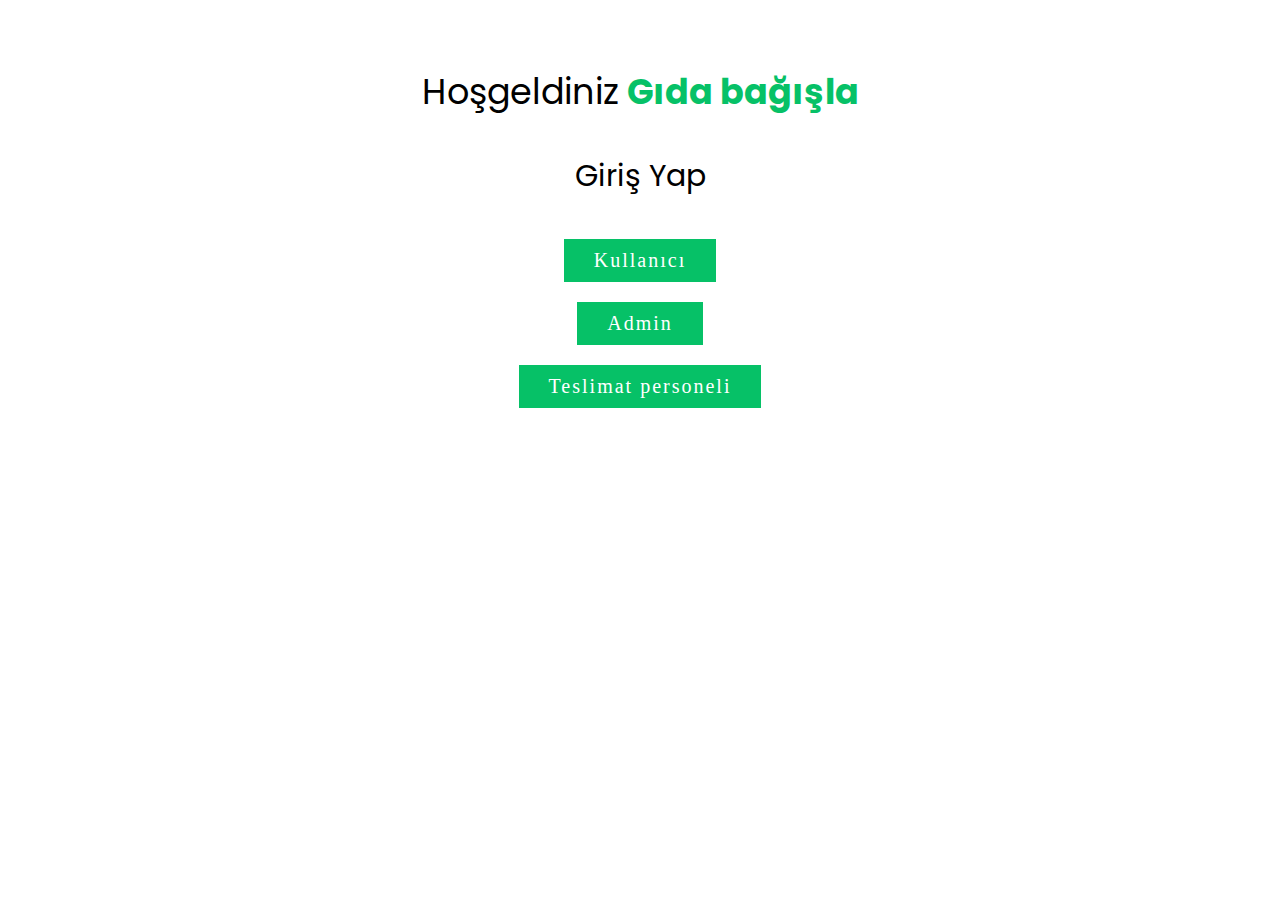
<file: Gida bagisi yonetim sistemiProje/index.html>
<!DOCTYPE html>
<html lang="en">
<head>
    <meta charset="UTF-8">
    <meta http-equiv="X-UA-Compatible" content="IE=edge">
    <meta name="viewport" content="width=device-width, initial-scale=1.0">
    <title>Document</title>
    
    <link rel="stylesheet" href="https://cdnjs.cloudflare.com/ajax/libs/font-awesome/6.3.0/css/all.min.css">
    <link rel="stylesheet" href="https://cdnjs.cloudflare.com/ajax/libs/font-awesome/6.2.1/css/all.min.css">
    <link rel="stylesheet" href="https://cdnjs.cloudflare.com/ajax/libs/font-awesome/4.7.0/css/font-awesome.min.css">
    <!-- <link rel="stylesheet" href="home.css"> -->
</head>
<style>
@import url('https://fonts.googleapis.com/css2?family=Poppins:ital,wght@0,200;0,300;0,500;0,700;0,800;1,400;1,600&display=swap');
    


    .logo{
        padding-top: 30px;
        font-size: 35px;
        text-align: center;
        font-family: 'Poppins', sans-serif;

    }
    .para{
        text-align: center;
        font-size: 30px;
        font-family: 'Poppins', sans-serif;

    }
    a{
        /* text-align: center; */
        display: inline-block;
  /* font-size: 1em; */
  font-size: 20px;
  background:#06C167;
  padding: 10px 30px;
  /* text-transform: uppercase; */
  text-decoration: none;
  font-weight: 500;
  margin:10px auto 10px auto;
  color: #fff;
  letter-spacing: 2px;
  transition: 0.2s;
    }
    a:hover {
     letter-spacing: 6px;
    }
    .log{
        /* width: 50%; */
        margin: auto;
        display:grid;
        align-items: center;
        
    
        /* border: 1px solid black; */
        /* align-items: center; */
        
    }
    .add{
        margin: auto;
        display:inline-block;
        align-items:center;
        padding-left: 540px;
    }
    #delivery{

    }
    /* .log img{
        margin: auto;
        width: auto;
        height: auto;
    } */

@media only screen and (max-width: 768px) {
    .logo{
        font-size: 30px;
        padding:50px 50px 20px 50px;
    }
    .para{
        font-size: 20px;
    }
    a{
        font-size: 18px;
    }
    .add{
        margin: auto;
        display:inline-block;
        align-items:center;
        padding-left: 30px;
    }
}
</style>
<body>
    <p class="logo"> Hoşgeldiniz <b style="color: #06C167; ">Gıda bağışla</b></p>
    <p class="para">Giriş Yap</p>
<div class="log">
    <!-- <img src="userlog.jpg" alt=""> -->
    <a href="signup.php">Kullanıcı</a>
    <a href="admin/signup.php">Admin</a>
    <i class="fa-solid fa-moped"></i>
 
    <a href="delivery/deliverysignup.php" id="teslimat personeli">    <i class="fa-regular fa-moped"></i>Teslimat personeli</a>
   
  
</div>

<div class="add">
 
</div>


    
</body>
</html>
</file>
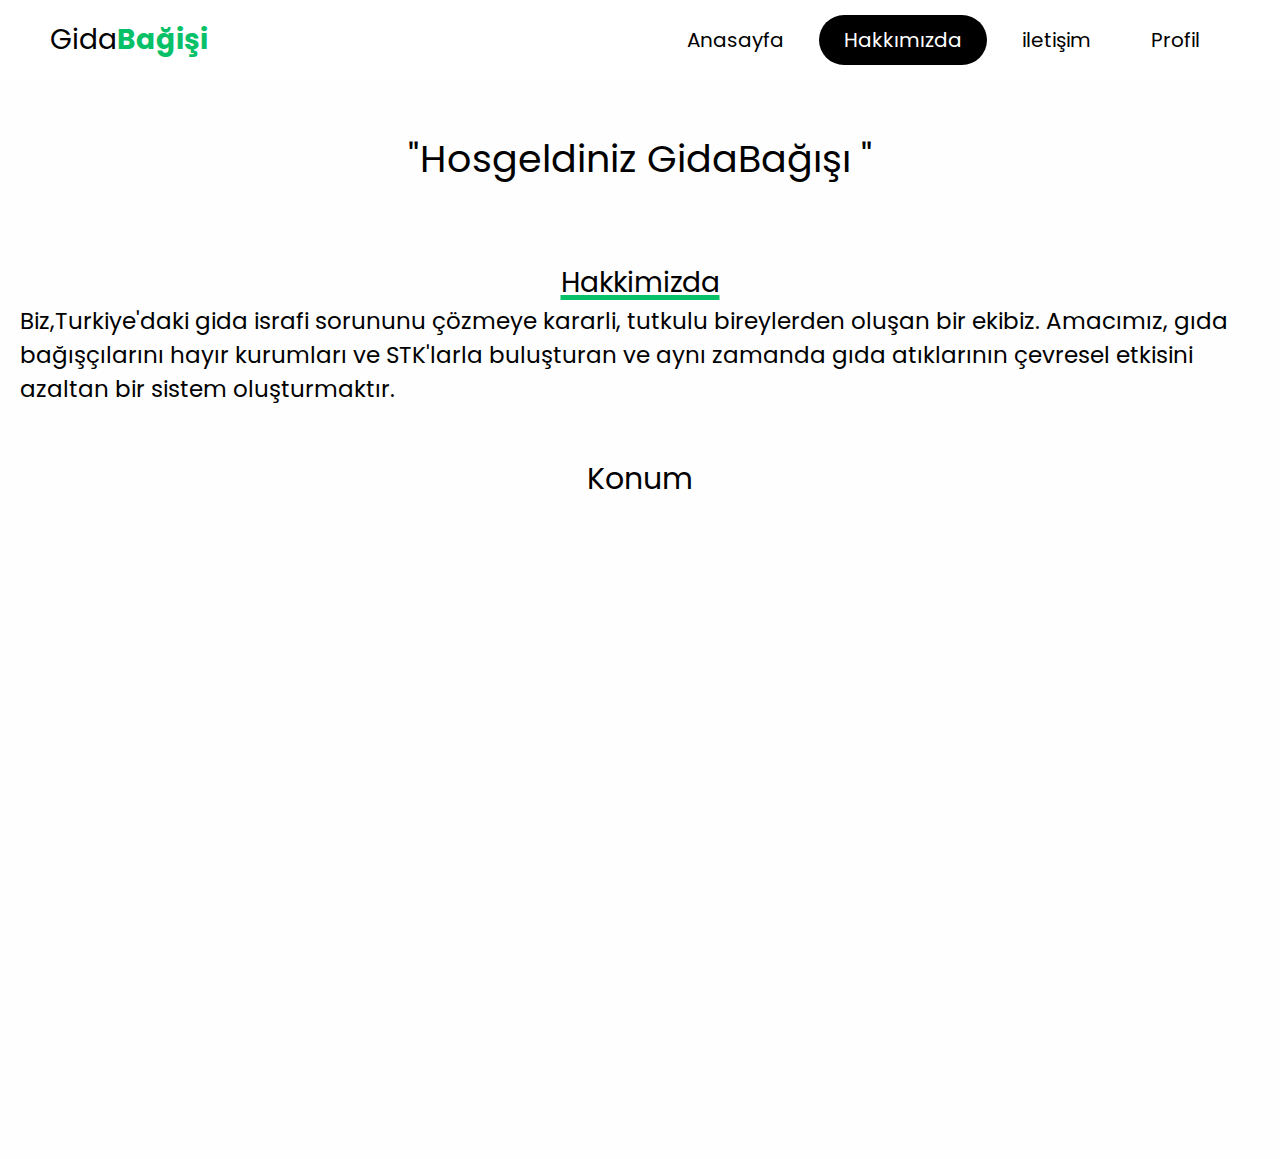
<file: Gida bagisi yonetim sistemiProje/about.html>
<!DOCTYPE html>
<html lang="en">
<head>
    <meta charset="UTF-8">
    <meta http-equiv="X-UA-Compatible" content="IE=edge">
    <meta name="viewport" content="width=device-width, initial-scale=1.0">
    <title>Hakkimizda</title>
    <link rel="stylesheet" href="home.css">
</head>
<body>
    <header>
        <div class="logo">Gida<b style="color: #06C167;">Bağişi</b></div>
       
        </div>
        <nav class="nav-bar">
            <ul>
                <li><a href="home.html" >Anasayfa</a></li>
                <li><a href="#about" class="active" >Hakkımızda</a></li>
                <li><a href="contact.html" >iletişim</a></li>
                <li><a href="profile.php" >Profil</a></li>
            </ul>
        </nav>
    </header>
  
    <style>
       
        .title{
          font-size: 38px;
          text-align: center;
          align-items: center; 
        }
       
        .gara p{
            font-size: 23px;
            margin-left: 20px;
            margin-right: 20px;
        }
          @media (max-width: 767px) {
            .gara p{
               font-size: 16px;
               /* margin-left: 10px; */
              }
            #pptslide{
                height: 200px;
                width: 300px;

            }
            #map{
              height: 200px;
                width: 300px;


            }
            #overview{
              height: 200px;
                width: 300px;
            }
            
        .title{
          font-size: 28px;
          margin: 10px;
          text-align: center;
          align-items: center; 
        }
       

          }
     
    </style>
    <br>
    <br>
    <!-- <section class="coverc">
        
    
    </section> -->
    <p class="title">"Hosgeldiniz<u> GidaBağışı</u> "</p>
    <br>
    <br>
    <br>
        <p class="heading">Hakkimizda</p>
        <!-- <p  style=" font-size:30px ; text-align: center;" > ABOUT <span>US</span> </p> -->
      
        <!-- <br> -->
      <div class="gara">
        <!-- <p>"Welcome to Food Donate, India's largest and most trusted donating platform that connects donors to verified nonprofits. FoodDonate helps you become a ray of hope for people in need. Choose a cause that is close to your heart and join hands with millions of donors like you who aim to make this world a better place."</p> -->
      
        <p>Biz,Turkiye'daki gida israfi sorununu çözmeye kararli, tutkulu bireylerden oluşan bir ekibiz. Amacımız, gıda bağışçılarını hayır kurumları ve STK'larla buluşturan ve aynı zamanda gıda atıklarının çevresel etkisini azaltan bir sistem oluşturmaktır.</p>
      </div>
      <br>

      <br>
      
<div class="map"  style="  text-align: center; padding-bottom: 50px;" >
<p  style=" font-size:30px ;" >Konum</p>
<iframe src="https://www.google.com/maps/embed?pb=!1m23!1m12!1m3!1d95418.715459158!2d32.25140898660045!3d41.63770087659292!2m3!1f0!2f0!3f0!3m2!1i1024!2i768!4f13.1!4m8!3e6!4m5!1s0x409b72335ea8fb4d%3A0x7820a074d3b17daf!2zQmFydMSxbiwgQmFydMSxbiBNZXJrZXovQmFydMSxbiwgVHVya2V5!3m2!1d41.637602!2d32.333811!4m0!5e0!3m2!1str!2str!4v1701186426402!5m2!1str!2str" width="800" height="600" style="border:0;" allowfullscreen="" loading="lazy" referrerpolicy="no-referrer-when-downgrade"></iframe></iframe>

</body>
</html>
</file>
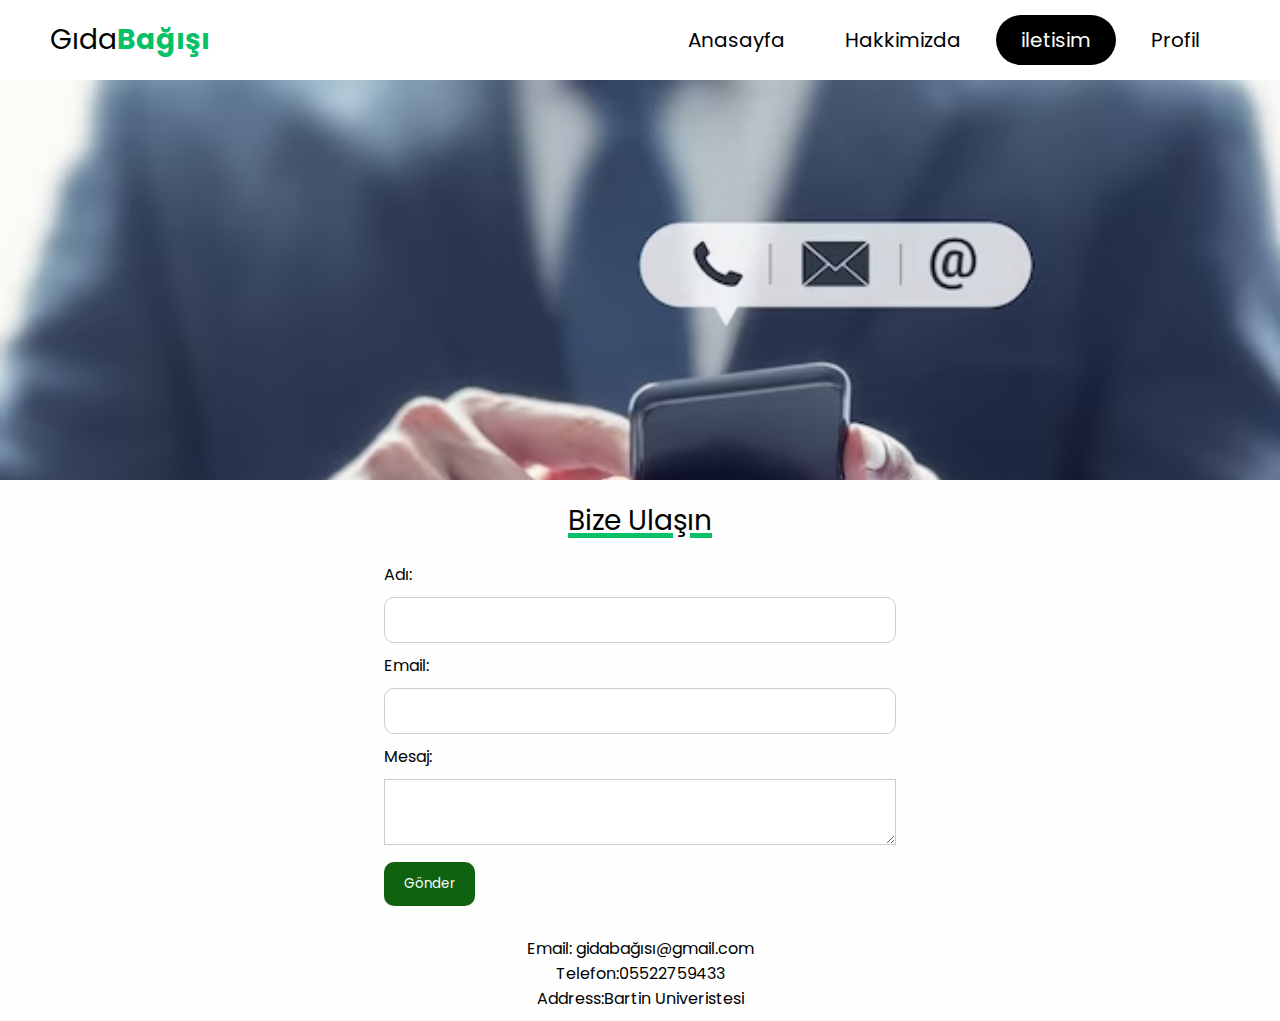
<file: Gida bagisi yonetim sistemiProje/contact.html>
<!DOCTYPE html>
<html>

<head>
	<meta charset="UTF-8">
    <meta http-equiv="X-UA-Compatible" content="IE=edge">
    <meta name="viewport" content="width=device-width, initial-scale=1.0">
    <title>contact</title>
    <link rel="stylesheet" href="home.css">
    <link rel="stylesheet" href="https://cdnjs.cloudflare.com/ajax/libs/font-awesome/4.7.0/css/font-awesome.min.css">
	<link rel="stylesheet" href="contact.css">
	 

</head>


<body>
	<header>
        <div class="logo">Gıda<b style="color: #06C167;">Bağışı</b></div>

        <nav class="nav-bar">
            <ul>
                <li><a href="home.html" >Anasayfa</a></li>
                <li><a href="about.html" >Hakkimizda</a></li>
                <li> <a href="contact.html" class="active">iletisim</a> </li>
                <li><a href="profile.php" >Profil</a></li>
            </ul>
        </nav>
    </header>

    <section class="cover" >
        
    </section>
	<p class="heading" style=" margin: 20px;">Bize Ulaşın</p>
    
	
   <!-- <h1 class="heading">Contact Us</h1>  -->
   <div class="contact-form"> 
    <form action="feedback.php" method="post"> <label for="name">Adı:</label> 
     <input type="text" id="name" name="name">
     <br> <label for="email">Email:</label> 
     <input type="email" id="email" name="email">
     <br> <label for="message">Mesaj:</label> <textarea id="message" name="message"></textarea>
     <br> 
     <input type="submit" value="Gönder" name="send"> 
    </form> 
   </div> 
   <div class="contact-info" style="padding: 10px;"> 
    <p>Email: gidabağısı@gmail.com</p> 
    <p>Telefon:05522759433</p> 
    <p>Address:Bartin Univeristesi</p> 
   </div> 
  </div>

</body>

</html>
</file>
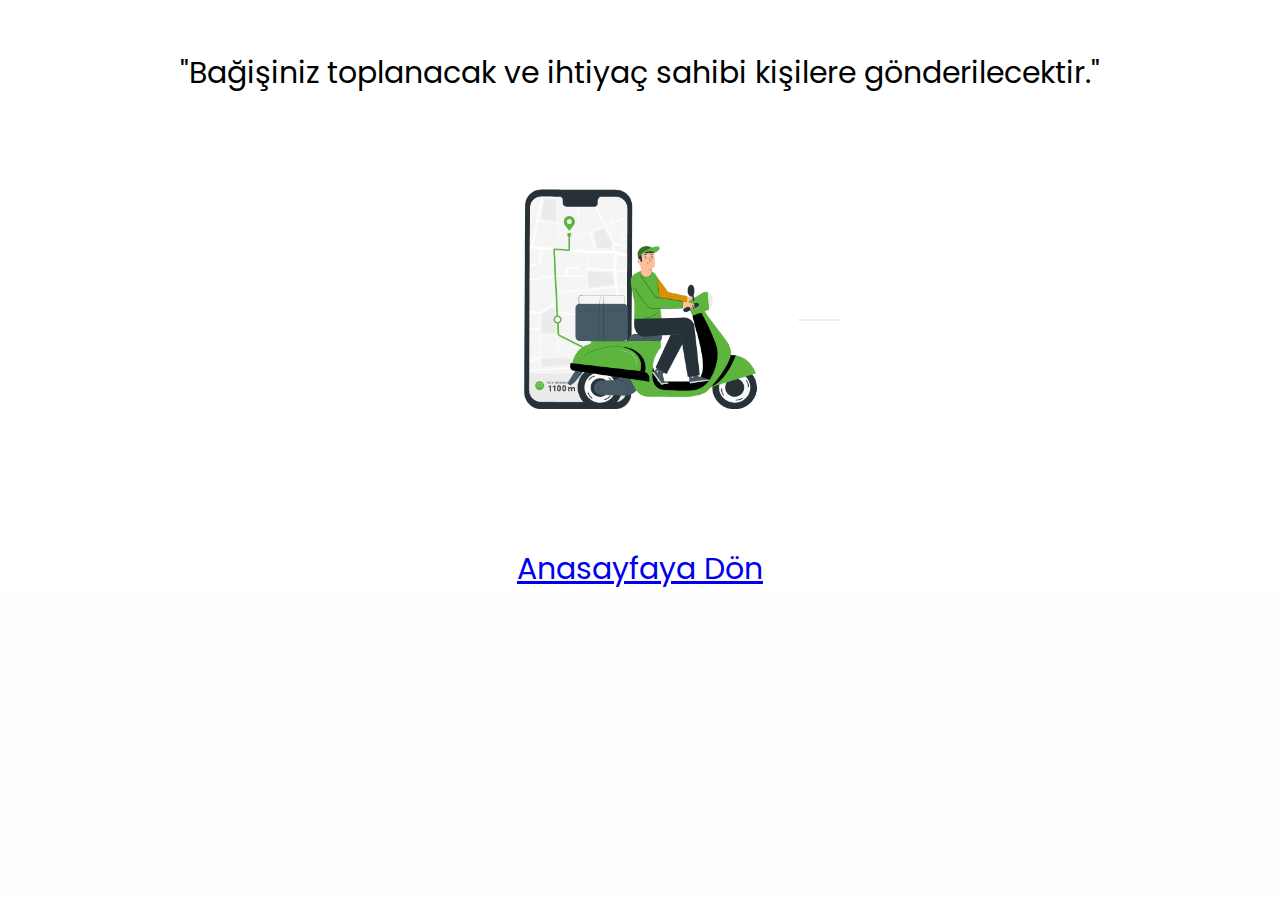
<file: Gida bagisi yonetim sistemiProje/delivery.html>
<!DOCTYPE html>
<html lang="en">
<head>
    <meta charset="UTF-8">
    <meta http-equiv="X-UA-Compatible" content="IE=edge">
    <meta name="viewport" content="width=device-width, initial-scale=1.0">
    <title>Document</title>
    <link rel="stylesheet" href="home.css">
</head>
<body>
    <style>
        .itm{
            background-color: white;
            display: grid;
        }
        .itm img{
            margin-left: auto;
            margin-right: auto;
        }
        p{
            text-align: center; font-size: 30PX;color: black; margin-top: 50px;
        }
        a{
            text-decoration: underline;
        }
        @media (max-width: 767px) {
            .itm{
                /* float: left; */
                
            }
        }
    </style>

        <div class="itm" >

            <!-- <p class="heading">We will reach soon</p> -->
            <p>"Bağişiniz toplanacak ve ihtiyaç sahibi kişilere gönderilecektir."</p>
            <img src="img/delivery.gif" alt="" width="400" height="400"> 
          
            <!-- <p>Thanks for donating <a href="home.html"></a></p> -->
          <p style="text-align: center;"><a href="home.html">Anasayfaya Dön</a></p>
           
        </div>
        <br>
     
        

   
</body>
</html>
</file>
<file: Gida bagisi yonetim sistemiProje/home.css>
@import url('https://fonts.googleapis.com/css2?family=Poppins:ital,wght@0,200;0,300;0,500;0,700;0,800;1,400;1,600&display=swap');
:root{
  --navcolor:white;
  --navfont:black;
  --green:#06C167;
  --box-shadow:0 .5rem 1rem rgba(0,0,0.1)
}
*{
  
  margin: 0;
  padding: 0;
  list-style: none;
  text-decoration: none;
  /* font-family:sans-serif; */
  box-sizing: border-box;
  font-family: 'Poppins', sans-serif;

}
body{
  background-color: #fefefe;
    /* margin: 0; */
  /* padding: 0; */

}
/* navigation bar  */
header{
  width: 100%;
  height: 80px;
  background-color: var(--navcolor);
  display: flex;
  justify-content: space-between;
  align-items: center;
  padding: 0 100px;
}
.logo{
  font-size: 28px;
  color:var(--navfont);
}
.hamburger{
  display:none;
}
.nav-bar ul{
  display: flex;
}
.nav-bar ul li a{
   display: block;
   color: var(--navfont);
   font-size: 20px ;
   padding:10px 25px;
   border-radius: 50px;
   transition: 0.2s;
   margin: 0 5px;

}
.nav-bar ul li a:hover{
  color: var(--navcolor);
  background-color: var(--navfont);
  border-radius: 50px;
}
.nav-bar ul li a.active{
  color:var(--navcolor);
  background-color: var(--navfont);
  /* border-bottom: 8px solid #06C167; */
 

}
@media only screen and (max-width:1320px){
  header{
    padding:0 50px;
  }
  .banner{
    width: 100%;
    height: 90vh;
    background:url('cover.jpeg')no-repeat;
  background-size: cover;
  display: grid;
  place-items:center;
  padding-top: 8rem;
  }
}
@media only screen and (max-width:1100px){
  header{
    padding:0 30px;
  }
}
@media only screen and (max-width:900px){
  
  .hamburger{
    display: block;
    cursor: pointer;
  }
  .hamburger .line{
    width:30px;
    height: 3px;
    background-color:var(--navfont);
    margin: 6px 0;
  }
  .nav-bar{
    height: 0;
    position: absolute;
    top:80px;
    left: 0;
    right: 0;
    width: 100vw;
    background-color: #06C167;
    transition: 0.2s;
    overflow: hidden;

  }
  .nav-bar.active {
    height: 450px;
    z-index: 10;
  }
 
  .nav-bar ul{
    display: block;
    width:fit-content;
    margin: 80px auto 0 auto;
    text-align: center;
    transition: 0.5s;
    opacity: 0;

  }
  .nav-bar.active ul {
    opacity: 1;

  }
  .nav-bar ul li a{
    margin-bottom: 12px;

  }
  .banner{
    background-image: none;
  }
}
/* nav end */

.banner{
  width: auto;
  height: auto;
  background:url('img/coverimage.jpeg')no-repeat;
  background-size: cover;
  display: grid;
  place-items:center;
  padding-top: 8rem;
}
@media only screen   
and (min-device-width : 1200px)  
  {


    .banner{
      
      align-items: flex-end;
    width: 100%;
     height:80vh;
    background:url('img/coverimage.jpeg')no-repeat;
    background-size: cover;
    display: grid;
    padding-top: 8rem;
    }
    .wrapper{
      padding:20px 40px 20px 40px;
    }
    
  
  }
.content
{
  padding: 20px;
  background-color: #06C167;

  z-index: 0;
}

.content p
{
  
  font-size: 1.1em;
  color:white;
  margin: 20px 0;
  font-weight: 400;
  max-width: 700px;
}
.banner a
{
  display: inline-block;
  font-size: 1em;
  background: #111;
  padding: 10px 30px;
  text-transform: uppercase;
  text-decoration: none;
  font-weight: 500;
  margin-top: 10px;
  color: #fff;
  letter-spacing: 2px;
  transition: 0.2s;
}
.banner a:hover
{
  letter-spacing: 6px;
}
.msg{
  height: 300px;
}


/* footer */
.footer {
  background-color: #414141;
  width: 100%;
  text-align: left;
  font-family: ;
  font-weight: bold;
  font-size: 16px;
  padding: 50px;
  margin-top: 50px;
}

.footer .footer-left,
.footer .footer-center,
.footer .footer-right {
  display: inline-block;
  vertical-align: top;
}


/* footer left*/

.footer .footer-left {
  width: 33%;
  padding-right: 15px;
}

.footer .about {
  line-height: 20px;
  color: #ffffff;
  font-size: 13px;
  font-weight: normal;
  margin: 0;
}

.footer .about span {
  display: block;
  color: #ffffff;
  font-size: 14px;
  font-weight: bold;
  margin-bottom: 20px;
}


/* footer center*/

.footer .footer-center {
  width: 30%;

}

.footer .footer-center p {
  display: inline-block;
  color: #ffffff;
  vertical-align: middle;
  margin: 0;
}

.footer .footer-center p span {
  display: block;
  color: #ffffff;
  font-size: 14px;
  font-weight: bold;
  margin-bottom: 20px;
}

.footer .footer-center p a {
  color: #06C167;
  text-decoration: none;
}


/* footer right*/

.footer .footer-right {
  width: 35%;
}

.footer h2 {
  color: #ffffff;
  font-size: 36px;
  font-weight: normal;
  margin: 0;
}

.footer h2 span {
  color: #06C167;
}

.footer .menu {
  color: #ffffff;
  margin: 20px 0 12px;
  padding: 0;
}

.footer .menu a {
  display: inline-block;
  line-height: 1.8;
  text-decoration: none;
  color: inherit;
}

.footer .menu a:hover {
  color: #06C167;
}

.footer .name {
  color: #06C167;
  font-size: 14px;
  font-weight: normal;
  margin: 0;
}
.deli .para{
  font-size: 30px;
  text-align: center;
}
.para{
  font-size: 20px;
  text-align: center;
  padding: 20px;
}

@media (max-width: 767px) {
  .content{
    /* padding: 10px; */
  }
  .deli .para{
    font-size: 23px; 
    text-align: center;
    

  }
  .deli img{
   width: 100%;
   height: 100%;
  }
  
  .footer {
    font-size: 14px;
  }
  .footer .footer-left,
  .footer .footer-center,
  .footer .footer-right {
    display: block;
    width: 100%;
    margin-bottom: 60px;
    text-align: center;
  }
  .sociallist{
  
    padding-left: 60px;
    
  }
  
      

  
}

/* social */
.sociallist{

}
.social
{
  
  position: absolute;
  display: flex;
  justify-content: center;
  align-items: center;
}
.social li
{
  list-style: none;

}
.social li a
{
  display: inline-block;
  filter: invert(1);
  transform: scale(0.5);
  transition: 0.5s;
  
}
.social li a:hover
{
  transform: scale(0.5) translateY(-15px);
}

/* photo */

.photo{
  padding: 20px;
}

.wrapper{
  display: grid;
  grid-template-columns: repeat(auto-fit,minmax(200px,1fr));
  grid-gap: 10px;
  align-items: center;
}
.box{
  overflow: hidden;
  border-radius: 20px;
  
}
.wrapper img{
  width: 100%;
  height: 100%;
  border-radius: 20px;
  transition: 0.5s all  ease-in-out;
}
.wrapper img:hover{
  transform: scale(.9);

}
.heading{
 font-size: 28px;
 text-align: center;
 align-items: center; 
 text-decoration: underline 5px;
 text-decoration-color: #06C167;
}
.heading:hover{
  /* letter-spacing: 3px; */
}
</file>
<file: Gida bagisi yonetim sistemiProje/contact.css>
* {
    box-sizing: border-box;
  }
  
  body {
    font-family: 'Roboto', 'Oxygen',
      'Ubuntu', 'Cantarell', 'Fira Sans', 'Droid Sans', 'Helvetica Neue', Arial, Helvetica,
      sans-serif;
    /* -webkit-font-smoothing: antialiased; */
    /* -moz-osx-font-smoothing: grayscale; */
      /* background-color: rgba(152, 243, 208, 0.5); */
      /* height: 100%; */
      margin: 0;
  }
  
  input { 
      border: 0; 
      padding: 15px; 
      margin-left: auto;
      border-radius: 10px; 
  }
  .cover{
    width: 100%;
    height: 400px;
    background:url('img/contactUs.jpg')no-repeat;
    background-size: cover;
    display: grid;
    place-items:center;
    padding-top: 8rem;
  }
  
  /* Style for the contact form */
  .contact-form {
  width: 40%;
  margin: 0 auto;
  }
  
  /* Style for form labels */
  label {
  display: block;
  margin-bottom: 10px;
  }
  
  /* Style for form inputs */
  input[type="text"], input[type="email"], textarea {
  width: 100%;
  padding: 12px;
  border: 1px solid #ccc;
  box-sizing: border-box;
  margin-bottom: 10px;
  }
  
  /* Style for the submit button */
  input[type="submit"] {
  background-color: #0e6210;
  color: white;
  padding: 12px 20px;
  border: none;
  cursor: pointer;
  }
  
  /* Style for the contact information */
  .contact-info {
  margin-top: 20px;
  text-align: center;
  }
</file>
